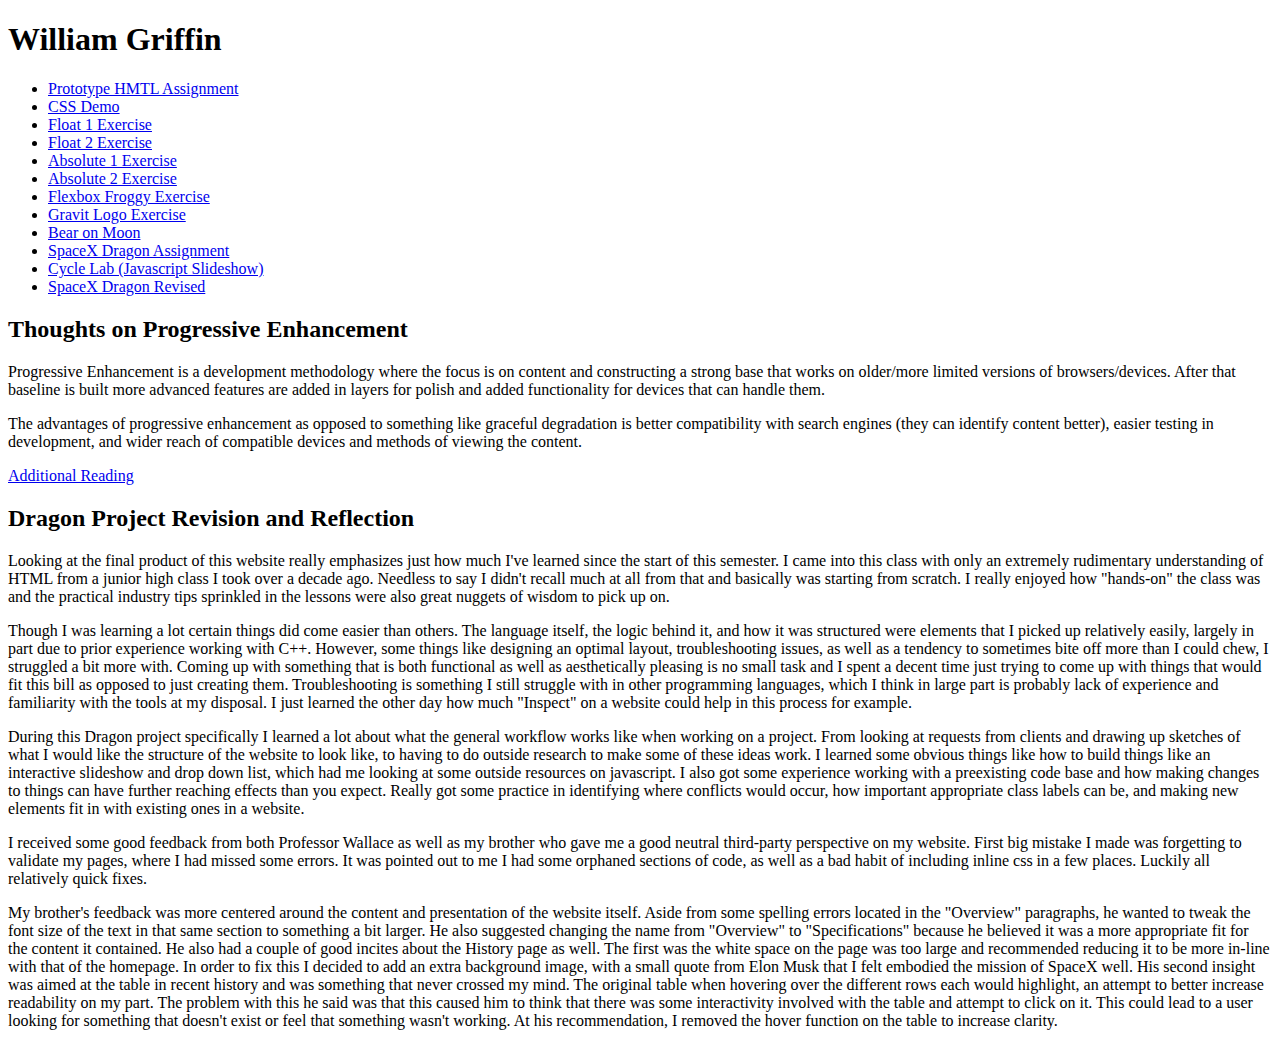
<file: index.html>
<!doctype html>

<html lang="en">
    <head>
        
    </head>
    
    <body>
        <h1>William Griffin</h1>
        <nav>
            <ul>
               <li><a href ="gordo/index.html">Prototype HMTL Assignment</a></li>
               <li><a href ="css-demo/index.html">CSS Demo</a></li>
               <li><a href = "positioning-lab/float-1.html">Float 1 Exercise</a></li>
               <li><a href = "positioning-lab/float-2.html">Float 2 Exercise</a></li>
               <li><a href = "positioning-lab/absolute-1.html">Absolute 1 Exercise</a></li>
               <li><a href = "positioning-lab/absolute-2.html">Absolute 2 Exercise</a></li>
                <li><a href ="assets/img/flexbox_froggy.png">Flexbox Froggy Exercise</a></li>
                <li><a href ="assets/img/StarCo_Logo.jpg">Gravit Logo Exercise</a></li>
                <li><a href ="assets/img/Bear_on_moon.jpg">Bear on Moon</a></li>
               <li><a href ="dragon/index.html">SpaceX Dragon Assignment</a></li>
               <li><a href ="cycle/index.html">Cycle Lab (Javascript Slideshow)</a></li>
               <li><a href ="dragon-v2/index.html">SpaceX Dragon Revised</a></li>
            </ul>
        </nav>
        <div id="Progressive Enhancement">
            <h2>Thoughts on Progressive Enhancement</h2>
            <p>
                Progressive Enhancement is a development methodology where the focus is on content and constructing a strong base that works on older/more limited versions of browsers/devices. After that baseline is built more advanced features are added in layers for polish and added functionality for devices that can handle them. 
            </p>
            <p>The advantages of progressive enhancement as opposed to something like graceful degradation is better compatibility with search engines (they can identify content better), easier testing in development, and wider reach of compatible devices and methods of viewing the content.
            </p>
            <p><a href = "https://www.mavenecommerce.com/2017/10/31/progressive-enhancement-vs-graceful-degradation/">Additional Reading</a></a></p>
        </div>
        <div id="Dragon Project Revision and Reflection">
            <h2>Dragon Project Revision and Reflection</h2>
            <p>
             Looking at the final product of this website really emphasizes just how much I&#39;ve learned since the start of this semester. I came into this class with only an extremely rudimentary understanding of HTML from a junior high class I took over a decade ago. Needless to say I didn&#39;t recall much at all from that and basically was starting from scratch. I really enjoyed how &quot;hands-on&quot; the class was and the practical industry tips sprinkled in the lessons were also great nuggets of wisdom to pick up on.   
            </p>
            <p>Though I was learning a lot certain things did come easier than others. The language itself, the logic behind it, and how it was structured were elements that I picked up relatively easily, largely in part due to prior experience working with C++. However, some things like designing an optimal layout, troubleshooting issues, as well as a tendency to sometimes bite off more than I could chew, I struggled a bit more with. Coming up with something that is both functional as well as aesthetically pleasing is no small task and I spent a decent time just trying to come up with things that would fit this bill as opposed to just creating them. Troubleshooting is something I still struggle with in other programming languages, which I think in large part is probably lack of experience and familiarity with the tools at my disposal. I just learned the other day how much &quotInspect&quot on a website could help in this process for example.</p>
            <p>
             During this Dragon project specifically I learned a lot about what the general workflow works like when working on a project. From looking at requests from clients and drawing up sketches of what I would like the structure of the website to look like, to having to do outside research to make some of these ideas work. I learned some obvious things like how to build things like an interactive slideshow and drop down list, which had me looking at some outside resources on javascript. I also got some experience working with a preexisting code base and how making changes to things can have further reaching effects than you expect. Really got some practice in identifying where conflicts would occur, how important appropriate class labels can be, and making new elements fit in with existing ones in a website. 
            </p>
            <p>
             I received some good feedback from both Professor Wallace as well as my brother who gave me a good neutral third-party perspective on my website. First big mistake I made was forgetting to validate my pages, where I had missed some errors. It was pointed out to me I had some orphaned sections of code, as well as a bad habit of including inline css in a few places. Luckily all relatively quick fixes.    
            </p>
            <p>
             My brother&#39;s feedback was more centered around the content and presentation of the website itself. Aside from some spelling errors located in the &quot;Overview&quot; paragraphs, he wanted to tweak the font size of the text in that same section to something a bit larger. He also suggested changing the name from &quot;Overview&quot; to &quot;Specifications&quot; because he believed it was a more appropriate fit for the content it contained. He also had a couple of good incites about the History page as well. The first was the white space on the page was too large and recommended reducing it to be more in-line with that of the homepage. In order to fix this I decided to add an extra background image, with a small quote from Elon Musk that I felt embodied the mission of SpaceX well. His second insight was aimed at the table in recent history and was something that never crossed my mind. The original table when hovering over the different rows each would highlight, an attempt to better increase readability on my part. The problem with this he said was that this caused him to think that there was some interactivity involved with the table and attempt to click on it. This could lead to a user looking for something that doesn&#39;t exist or feel that something wasn&#39;t working. At his recommendation, I removed the hover function on the table to increase clarity.    
            </p>
        </div>
    </body>
</html>
</file>
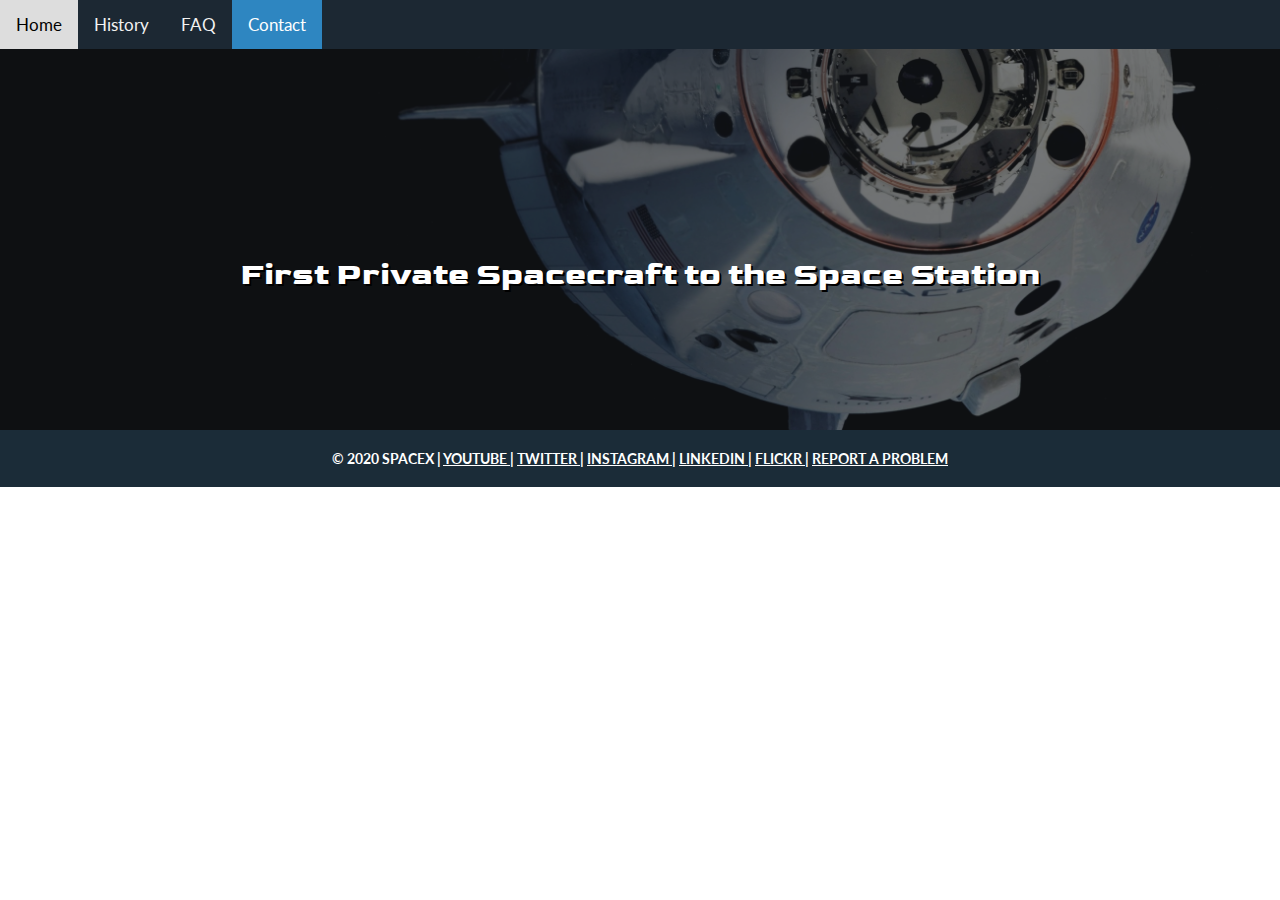
<file: dragon-v2/contact.html>
<!DOCTYPE html>
<html lang="en">

<head>
  <title>SpaceX Dragon</title>
  <meta charset="UTF-8" />
  <meta name="robots" content="noindex">
  <meta name="description" content="Space X Dragon" />
  <meta name="author" content="William Griffin" />
  <link rel="preconnect" href="https://fonts.gstatic.com">  <!-- CHANGE THIS -->
  <link href="https://fonts.googleapis.com/css2?family=Goldman:wght@700&display=swap" rel="stylesheet"> <!-- CHANGE THIS -->
  <link href="https://fonts.googleapis.com/css2?family=Lato&display=swap" rel="stylesheet"> <!-- CHANGE THIS -->
  <link rel="stylesheet" href="assets/css/style.css" />
</head>
<body>
    <div class="topnav">
      <a href="index.html">Home</a>
      <a href="history.html">History</a>
      <a href="faq.html">FAQ</a>
      <a class="active" href="contact.html">Contact</a>
    </div>
  <header role="banner" class="primary">
    <h1><a href="index.html">SpaceX Dragon</a></h1>
    <h2>First Private Spacecraft to the Space Station</h2>
  </header>
   <footer id="colophon" role="contentinfo">
    <h6>&copy; 2020 SpaceX | 
<a href="https://www.youtube.com/spacex"> YouTube |</a>
<a href="https://twitter.com/spacex"> Twitter |</a>
<a href="https://www.instagram.com/spacex/"> Instagram |</a>   <a href="https://www.linkedin.com/company/spacex"> LinkedIn |</a>
<a href="https://www.flickr.com/photos/spacex"> Flickr |</a>
<a href="mailto:whgriffin1@ualr.edu"> Report a Problem</a>
</h6>
  </footer>
</body>

</html>
</file>
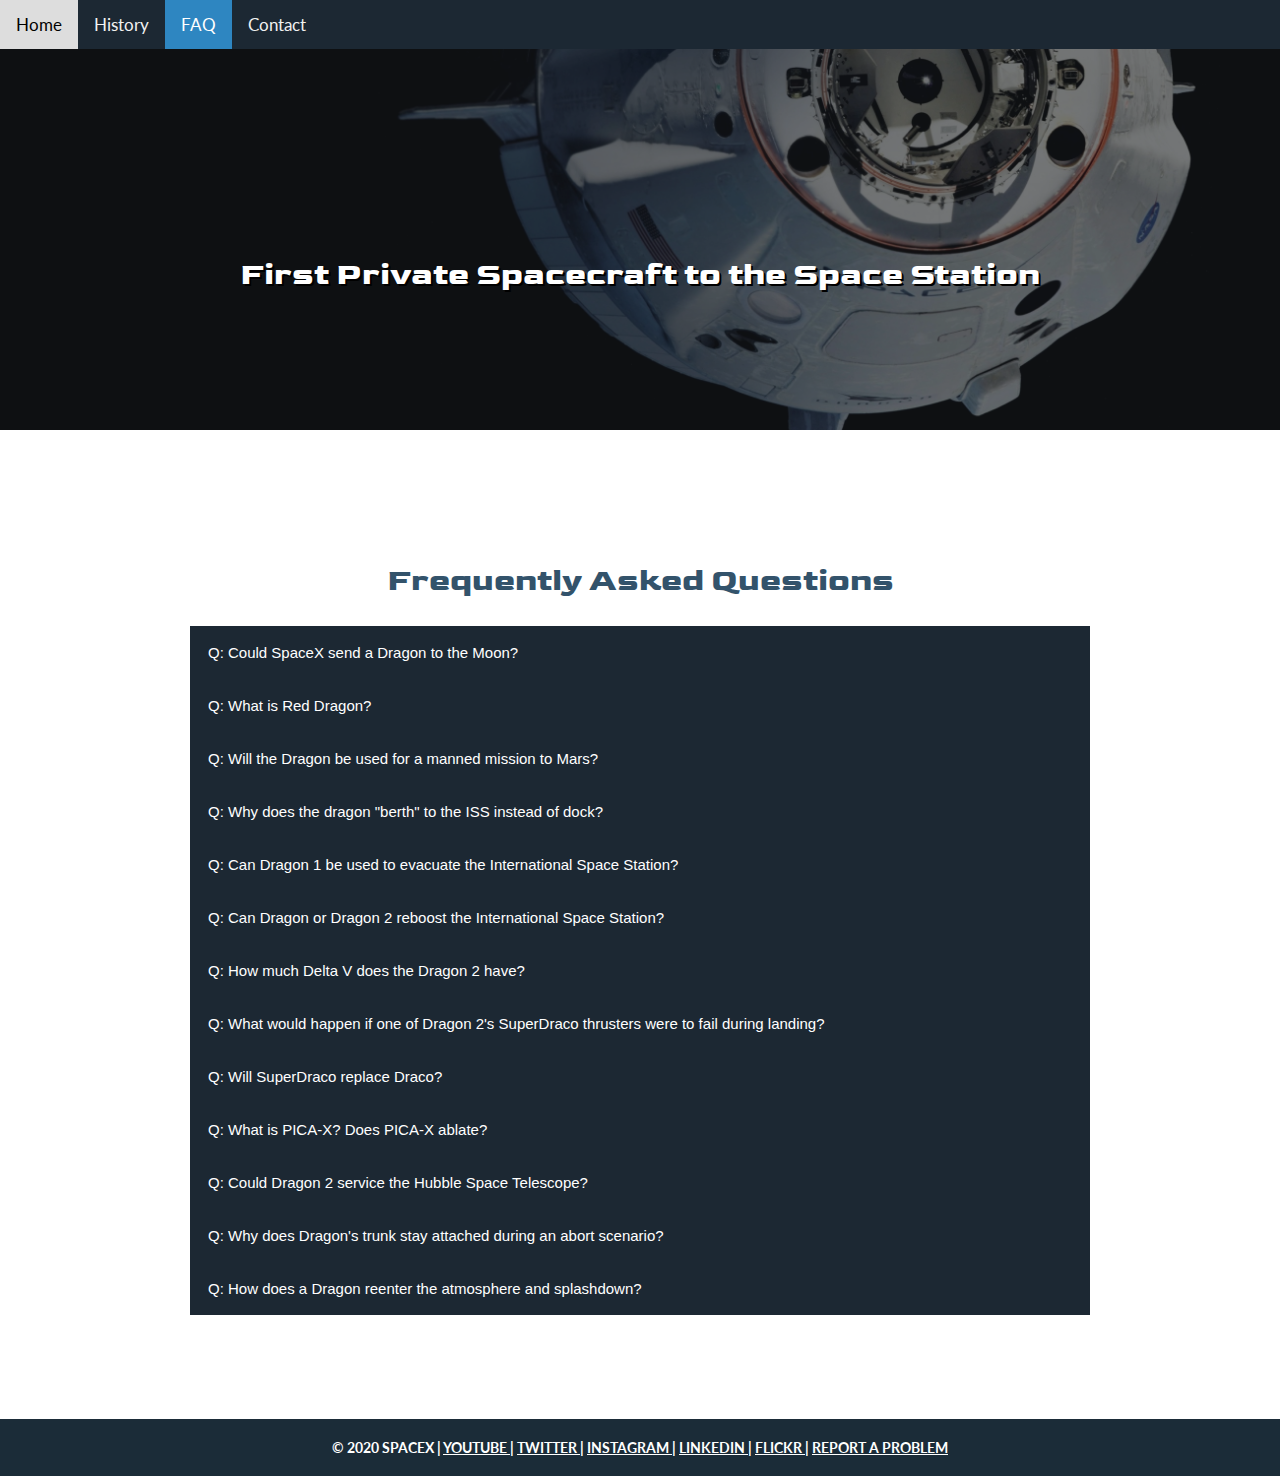
<file: dragon-v2/faq.html>
<!DOCTYPE html>
<html lang="en">

<head>
  <title>SpaceX Dragon</title>
  <meta charset="UTF-8" />
  <meta name="robots" content="noindex">
  <meta name="description" content="Space X Dragon" />
  <meta name="author" content="William Griffin" />
  <link rel="preconnect" href="https://fonts.gstatic.com">  <!-- CHANGE THIS -->
  <link href="https://fonts.googleapis.com/css2?family=Goldman:wght@700&display=swap" rel="stylesheet"> <!-- CHANGE THIS -->
  <link href="https://fonts.googleapis.com/css2?family=Lato&display=swap" rel="stylesheet"> <!-- CHANGE THIS -->
  <link rel="stylesheet" href="assets/css/style.css" />
</head>
<body>
    <div class="topnav">
      <a href="index.html">Home</a>
      <a href="history.html">History</a>
      <a class="active" href="faq.html">FAQ</a>
      <a href="contact.html">Contact</a>
    </div>
  <header role="banner" class="primary">
    <h1><a href="index.html">SpaceX Dragon</a></h1>
    <h2>First Private Spacecraft to the Space Station</h2>
  </header>
  <section id="content" class="container">
    <h2>Frequently Asked Questions</h2>
      <button type="button" class="collapsible">Q: Could SpaceX send a Dragon to the Moon? </button>
      <div class="faqAnswers">
        <p>The Dragon could easily be sent to lunar orbit, but would not be able to land. The Falcon Heavy can throw about 16,000 kilograms (when configured to be expendable) on a trans-lunar injection orbit, so it can send a Dragon 2 capsule to the moon with quite a lot of margin. However, in order to land on a surface you need to slow down from orbital velocity, which requires you to change your velocity by a certain amount (which is called your ∆V, literally "change in velocity"). Dragon 2 carries only a small amount of propellant and can only deliver a small amount of ∆V because of that. The exact amount is less than 500m/s, which doesn't come close to the ~1870 m/s needed to land on the moon. It may be possible to do it with two FH launches but that would require additional technology development.</p>
      </div>
      <button type="button" class="collapsible">Q: What is Red Dragon? </button>
      <div class="faqAnswers">
        <p>Red Dragon is a proposed NASA/SETI Institute mission to send a modified Dragon capsule atop a Falcon Heavy to the Martian surface. The mission would be an unmanned scientific lander, and the heaviest object ever to be placed on Mars - it alone could carry an additional 2 metric tons of cargo and equipment down to the surface. There have been no official announcements about the mission from SpaceX as the mission design architecture is not managed by them, and there is currently no indication that the project will be funded.</p>
     </div>
      <button type="button" class="collapsible">Q: Will the Dragon be used for a manned mission to Mars?</button>
      <div class="faqAnswers">
        <p>No. Dragon is too cramped, and would need significant improvements in the life support system to last throughout the long journey. Elon Musk himself has stated that Dragon 2 can support seven astronauts for "several days".</p>
      </div>
      <button type="button" class="collapsible">Q: Why does the dragon "berth" to the ISS instead of dock?</button>
      <div class="faqAnswers">
        <p>The current version of Dragon physically cannot dock, and can only berth. This is because it has a Common Berthing Mechanism (CBM) port, and not a NASA Docking System (NDS) port. The advantage of the CBM is that it's 50 inch (1270 mm) in diameter, whereas the NDS is only a 800 mm (31.5 inches) wide. The disadvatage of berthing is that it's a tedious process whereby astronauts carefully maneuver the capsule into place using Canadarm, and then physically bolt the CBM ports together. To unberth, the reverse must occur. Docking by contrast is autonomous, and much faster in both directions.</p>
      </div>
      <button type="button" class="collapsible">Q: Can Dragon 1 be used to evacuate the International Space Station?</button>
      <div class="faqAnswers">
        <p>The Dragon 1 would make a very poor lifeboat for the ISS. The CRS Dragon does not dock, instead it "berths" to the ISS - this is not automated/machine controlled. Berthing is a tedious process whereby astronauts carefully maneuver the capsule into place using Canadarm, and then physically bolt the CBM ports together. To unberth, the reverse must occur. It is a very slow process; far too slow for a quick escape. There are two Soyuzes attached to Station that are always there and ready to at a moments notice, so it is difficult to imagine a scenario where you'd have to use Dragon as a escape pod... In addition, on top of providing a slow evacuation, the Dragon is only there a month at a time, once every ~6 months or so, has no seats, and is likely to be (at least partially) filled with cargo.</p>
     </div>
      <button type="button" class="collapsible">Q: Can Dragon or Dragon 2 reboost the International Space Station?</button>
      <div class="faqAnswers">
        <p>In all likelihood, no. There are lots of reasons why this would not work: Dragon does not carry enough fuel to reboost the station, the SuperDraco engines are far too powerful, the docking ports Dragon use are incapable of handling the force, the Dragon would not be firing through the station's center of mass, and the Dragon does not have the necessary connections to provide station Guidance, Navigation, & Control. Current solutions to reboosting work perfectly fine. Using Dragon would be too complicated and requires too much effort, whereas current solutions of reboosting the ISS are perfectly capable of doing so without modification.</p>
      </div>
      <button type="button" class="collapsible">Q: How much Delta V does the Dragon 2 have?</button>
      <div class="faqAnswers">
        <p>According to Hans Koenigsmann at the Dragon Pad Abort press conference, the Dragon 2 weighs 21000 lbs (9525 kg), 3500 lbs (1588 kg) of which is propellant. Assuming the SuperDracos have an specific impulse of 235 s, that means the total delta-v of the Dragon 2 is 420 m/s.</p>
      </div>
      <button type="button" class="collapsible">Q: What would happen if one of Dragon 2's SuperDraco thrusters were to fail during landing?</button>
      <div class="faqAnswers">
        <p>Dragon 2 can lose up to two of its eight SuperDraco thrusters without any problems. The engines will be test-fired at a certain height to check everything as it descends towards landing, should there be a problem parachutes will be deployed, and the craft will splash down in the Atlantic Ocean. There is no chance of a parachute landing on land in this case because the thrusters are required to actively control the vehicle to make sure it descends over land.</p>
     </div>
      <button type="button" class="collapsible">Q: Will SuperDraco replace Draco?</button>
      <div class="faqAnswers">
        <p>No they won't, as they are designed for entirely different applications. Draco engines have a thrust of 400 N and are used for in-orbit manouvering, orbit adjustments, fine guidance, orientation, and deorbiting. SuperDraco engines put out 73,000 N of thrust, that makes them 182.5 times more powerful. In fact, a single SuperDraco engine is more powerful than the Kestrel upper stage engine of Falcon 1. Firing these in proximity to the ISS would likely obliterate the station.
Even though they can throttle down to 20% (making them merely 36.5 times as powerful as a Draco), to maintain a steady attitude, you'd likely have to fire at least another engine on the opposite side simultaneously.</p>
      </div>
      <button type="button" class="collapsible">Q: What is PICA-X? Does PICA-X ablate?</button>
      <div class="faqAnswers">
        <p>PICA stands for 'Phenolic Impregnated Carbon Ablator', and yes it does. It was the material used to coat the Stardust capsule that returned to Earth from interplanetary velocities in 2006, and was patented by NASA in the 1990's for use on the mission as no other heatshield material would be able to withstand the extreme heat and speeds that the mission heatshield would be required to handle (70% faster than the Space Shuttle, faster than Apollo). Ablative heatshields work by allowing small amounts of the heatshield material to evaporate in the extreme heat of reentry, which counter-intuitively protects the heatshield structure and capsule by directing the heat into the evaporated material, rather than the heatshield proper.
SpaceX improved on this heatshield design by producing PICA-X, which is both easier and cheaper to manufacture, and also ablates less significantly, allowing for more reuse. PICA-X versions 1 & 2 have been used on Dragon CRS missions to the ISS. Dragon 2 employs PICA-X version 3, which ablates even less. Because of the PICA heritage, SpaceX claim a capsule equipped with PICA-X can be reused from Lunar or Martian velocities "dozens of times" before requiring replacement.</p>
      </div>
      <button type="button" class="collapsible">Q: Could Dragon 2 service the Hubble Space Telescope?</button>
      <div class="faqAnswers">
        <p>Technically, yes. But economically, it isn't feasible. The problem of the absence of an airlock can be solved by simply venting the entire cabin. That's how it was done in Gemini and Apollo. But in reality, it's not practical. It would be cheaper to build and launch a new Hubble than to design and build the needed extra hardware to now service it. As a bonus, you'd get a lot better telescope as Hubble hardware is fairly ancient by modern standards. </p>
    </div>
      <button type="button" class="collapsible">Q: Why does Dragon's trunk stay attached during an abort scenario?</button>
      <div class="faqAnswers">
        <p>Because the Dragon capsule (and all other capsule-shaped spacecraft) naturally want to fly heatshield-first. This is a good property during reentry, but not so good when you're travelling at Mach 1.5 on top of a rocket and need to abort. The trunk, with its fins and its large aerodynamic surface area behind the center of mass of the vehicle, prevents the Dragon capsule from flipping around immediately after an abort. In the pad abort video, the Dragon capsule flips around immediately after the trunk is separated from the capsule.</p>
      </div>
      <button type="button" class="collapsible">Q: How does a Dragon reenter the atmosphere and splashdown?</button>
      <div class="faqAnswers">
        <p>First: the deorbit phase starts. The Dragon coasts away from the station to prevent damage to the station from its thrusters. Once it has reached a safe distance, it fires its Draco thrusters, each capable of 400 newtons of thrust, in a sequence to ensure the Dragon enters the atmosphere at the correct angle to reenter safely with the least stress on the PICA heat shield. This deorbit burn takes seven minutes to execute.</p>
        <p>Second: the reentry phase begins. The Dragon's trunk is jettisoned; it's not designed to withstand the heat and forces of reentry and so burns up and is destroyed in the upper atmosphere. The Dragon then orients itself to point its heatshield forwards, but at a slight angle; since the Dragon is loaded asymmetrically prior to its release from the ISS, the capsule can be rotated along its axis, acting like a weak wing, to adjust its trajectory and fine-tune its landing position.</p>
        <p>Third: the landing phase begins. When the Dragon reaches an altitude of 13.7 km, two small parachutes called "drogue chutes" are deployed. These slow down the Dragon capsule and ensure full deployment of the three main parachutes. After the three main parachutes deployed, they slow the Dragon to about 5 m/s at sea level for splashdown. Much like the Apollo capsule, the Dragon is able to land with two parachutes in the event of an anomaly with a third parachute.</p>
      </div>
  </section>
<script>
var coll = document.getElementsByClassName("collapsible");
var i;

for (i = 0; i < coll.length; i++) {
  coll[i].addEventListener("click", function() {
    this.classList.toggle("active");
    var faqAnswers = this.nextElementSibling;
    if (faqAnswers.style.display === "block") {
      faqAnswers.style.display = "none";
    } else {
      faqAnswers.style.display = "block";
    }
  });
}
</script>


  <footer id="colophon" role="contentinfo">
    <h6>&copy; 2020 SpaceX | 
<a href="https://www.youtube.com/spacex"> YouTube |</a>
<a href="https://twitter.com/spacex"> Twitter |</a>
<a href="https://www.instagram.com/spacex/"> Instagram |</a>   <a href="https://www.linkedin.com/company/spacex"> LinkedIn |</a>
<a href="https://www.flickr.com/photos/spacex"> Flickr |</a>
<a href="mailto:whgriffin1@ualr.edu"> Report a Problem</a>
</h6>
  </footer>
</body>

</html>
</file>
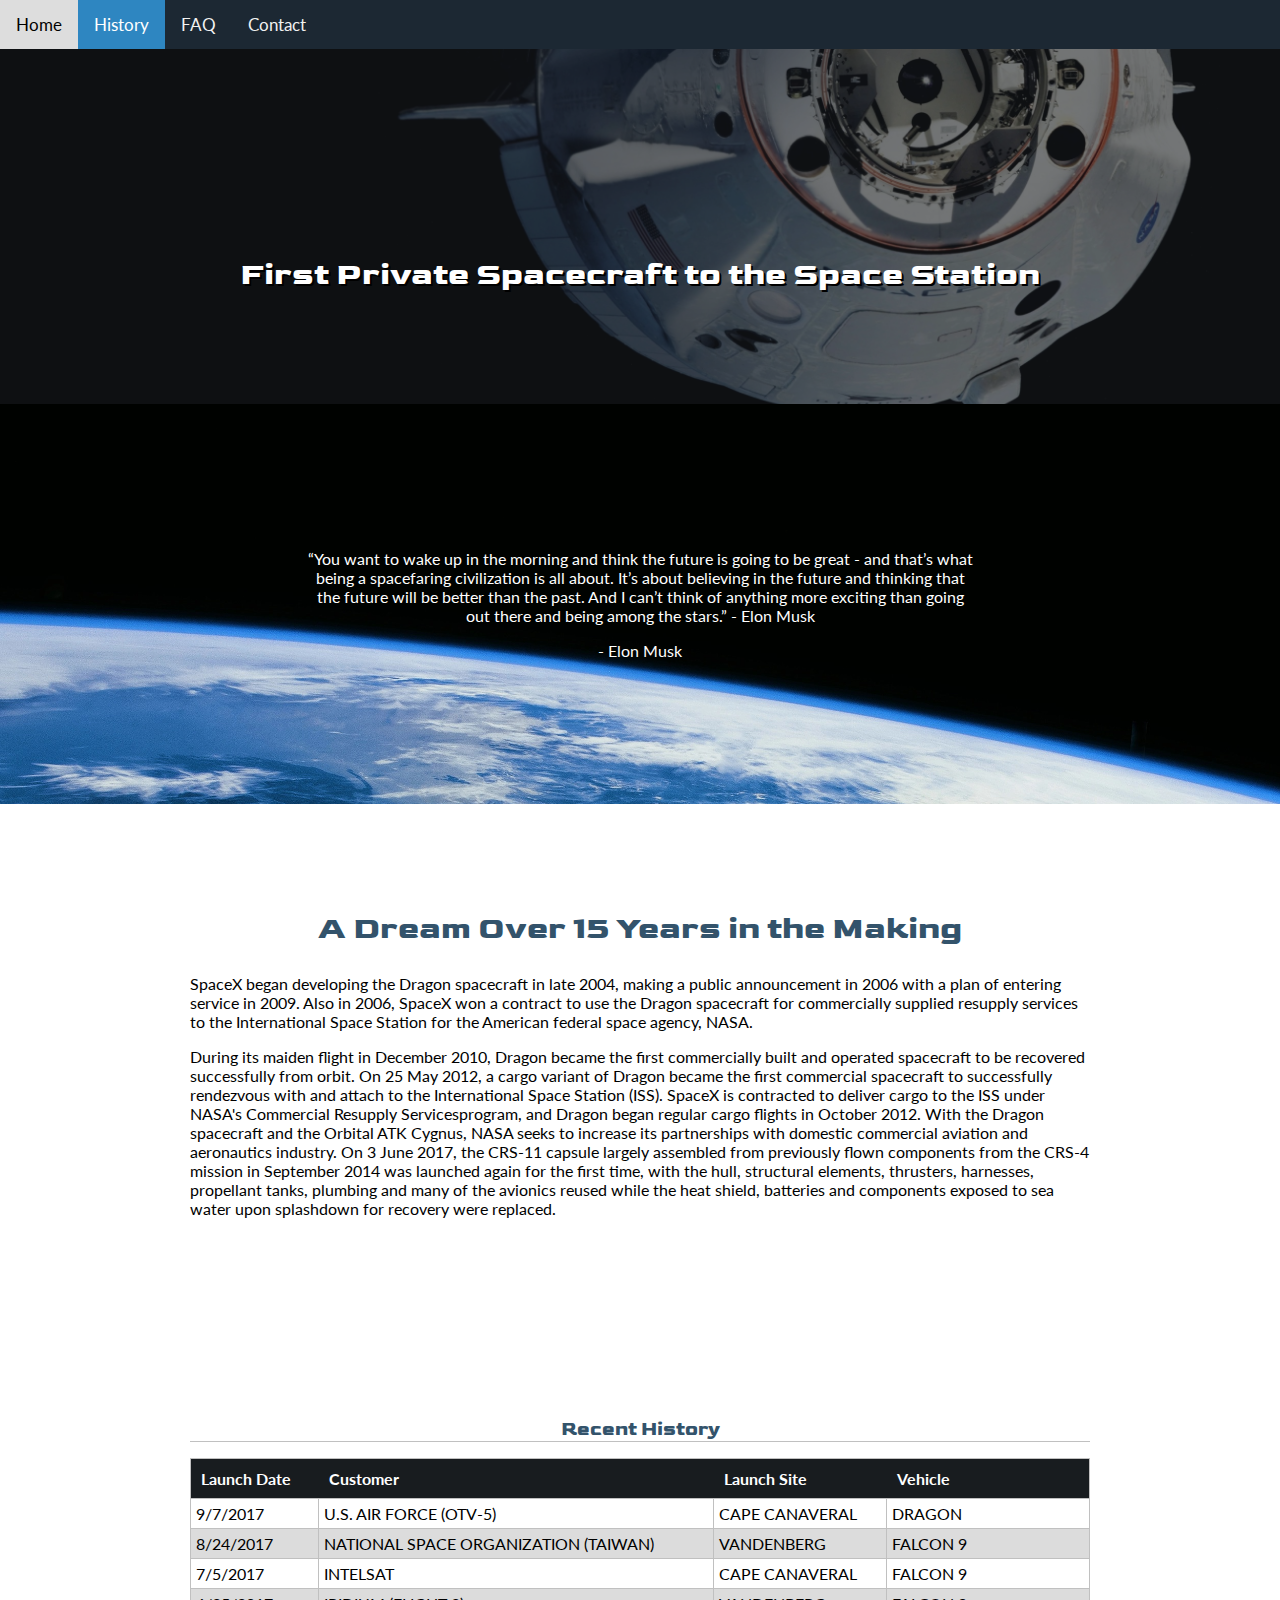
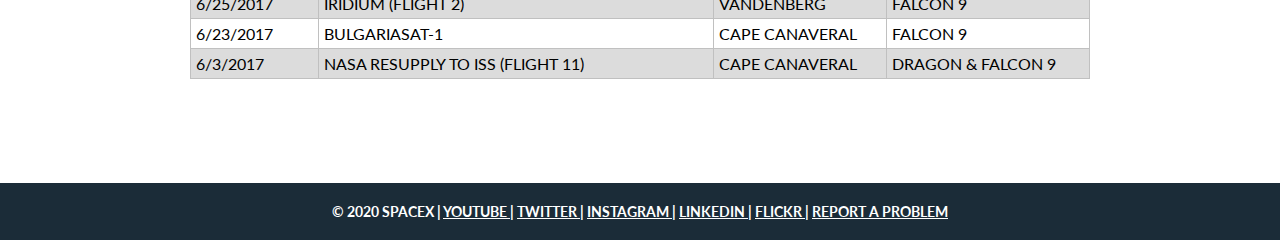
<file: dragon-v2/history.html>
<!DOCTYPE html>
<html lang="en">

<head>
  <title>SpaceX Dragon</title>
  <meta charset="UTF-8" />
  <meta name="robots" content="noindex">
  <meta name="description" content="Space X Dragon" />
  <meta name="author" content="William Griffin" />
  <link rel="preconnect" href="https://fonts.gstatic.com">  <!-- CHANGE THIS -->
  <link href="https://fonts.googleapis.com/css2?family=Goldman:wght@700&display=swap" rel="stylesheet"> <!-- CHANGE THIS -->
  <link href="https://fonts.googleapis.com/css2?family=Lato&display=swap" rel="stylesheet"> <!-- CHANGE THIS -->
  <link rel="stylesheet" href="assets/css/style.css" />
</head>
<body>
    <div class="topnav">
      <a href="index.html">Home</a>
      <a class="active"  href="history.html">History</a>
      <a href="faq.html">FAQ</a>
      <a href="contact.html">Contact</a>
    </div>
  <header role="banner" class="primary">
    <h1><a href="index.html">SpaceX Dragon</a></h1>
    <h2>First Private Spacecraft to the Space Station</h2>
  </header>
   <section id="hero">
    <div class="hero-image">
      <div class="hero-text">
            <p>“You want to wake up in the morning and think the future is going to be great - and that’s what being a spacefaring civilization is all about. It’s about believing in the future and thinking that the future will be better than the past. And I can’t think of anything more exciting than going out there and being among the stars.” - Elon Musk</p>
        <p>- Elon Musk</p>
      </div>
    </div>
  </section>
  <section id="content" class="container">
    <h2>A Dream Over 15 Years in the Making</h2>
    <p>SpaceX began developing the Dragon spacecraft in late 2004, making a public announcement in 2006 with a plan of entering service in 2009. Also in 2006, SpaceX won a contract to use the Dragon spacecraft for commercially supplied resupply services to the International Space Station for the American federal space agency, NASA.</p>
    <p>During its maiden flight in December 2010, Dragon became the first commercially built and operated spacecraft to be recovered successfully from orbit. On 25 May 2012, a cargo variant of Dragon became the first commercial spacecraft to successfully rendezvous with and attach to the International Space Station (ISS). SpaceX is contracted to deliver cargo to the ISS under NASA's Commercial Resupply Servicesprogram, and Dragon began regular cargo flights in October 2012.  With the Dragon spacecraft and the Orbital ATK Cygnus, NASA seeks to increase its partnerships with domestic commercial aviation and aeronautics industry. 
On 3 June 2017, the CRS-11 capsule largely assembled from previously flown components from the CRS-4 mission in September 2014 was launched again for the first time, with the hull, structural elements, thrusters, harnesses, propellant tanks, plumbing and many of the avionics reused while the heat shield, batteries and components exposed to sea water upon splashdown for recovery were replaced.</p>
  </section>
  <!-- Insert a Table Here -->
  <section id="recentHistory" class="container">
    <h2>Recent History</h2>
    <table>
      <tr>
        <th>Launch Date</th>
        <th>Customer</th>
        <th>Launch Site</th>
        <th>Vehicle</th>
      </tr>
      <tr>
        <td>9/7/2017</td>
        <td>U.S. AIR FORCE (OTV-5)</td>
        <td>CAPE CANAVERAL</td>
        <td>DRAGON</td>
      </tr>
      <tr>
        <td>8/24/2017</td>
        <td>NATIONAL SPACE ORGANIZATION (TAIWAN)</td>
        <td>VANDENBERG</td>
        <td>FALCON 9</td>
      </tr>
      <tr>
        <td>7/5/2017</td>
        <td>INTELSAT</td>
        <td>CAPE CANAVERAL</td>
        <td>FALCON 9</td>
      </tr>
      <tr>
        <td>6/25/2017</td>
        <td>IRIDIUM (FLIGHT 2)</td>
        <td>VANDENBERG</td>
        <td>FALCON 9</td>
      </tr>
      <tr>
        <td>6/23/2017</td>
        <td>BULGARIASAT-1</td>
        <td>CAPE CANAVERAL</td>
        <td>FALCON 9</td>
      </tr>
      <tr>
        <td>6/3/2017</td>
        <td>NASA RESUPPLY TO ISS (FLIGHT 11)</td>
        <td>CAPE CANAVERAL</td>
        <td>DRAGON  & FALCON 9</td>
      </tr>
    </table>
  </section>
  <footer id="colophon" role="contentinfo">
    <h6>&copy; 2020 SpaceX | 
<a href="https://www.youtube.com/spacex"> YouTube |</a>
<a href="https://twitter.com/spacex"> Twitter |</a>
<a href="https://www.instagram.com/spacex/"> Instagram |</a>   <a href="https://www.linkedin.com/company/spacex"> LinkedIn |</a>
<a href="https://www.flickr.com/photos/spacex"> Flickr |</a>
<a href="mailto:whgriffin1@ualr.edu"> Report a Problem</a>
</h6>
  </footer>
</body>

</html>
</file>
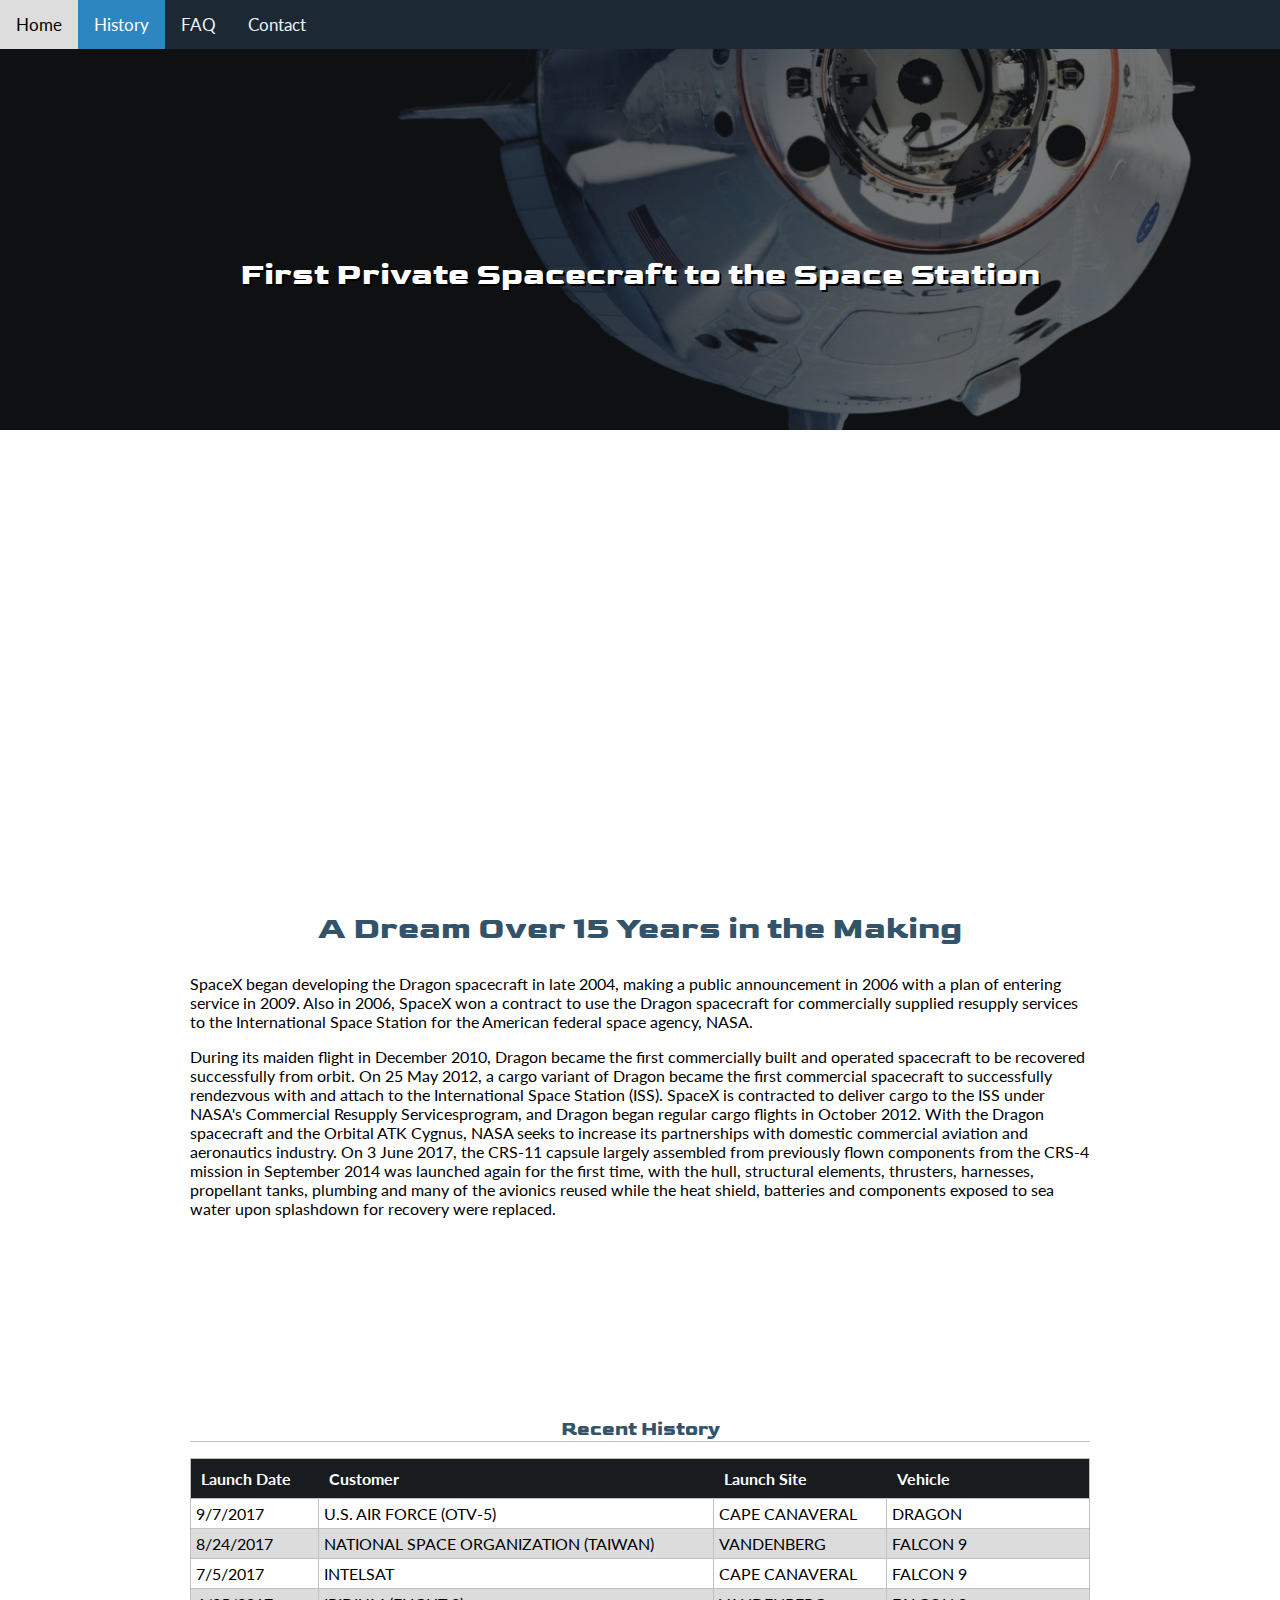
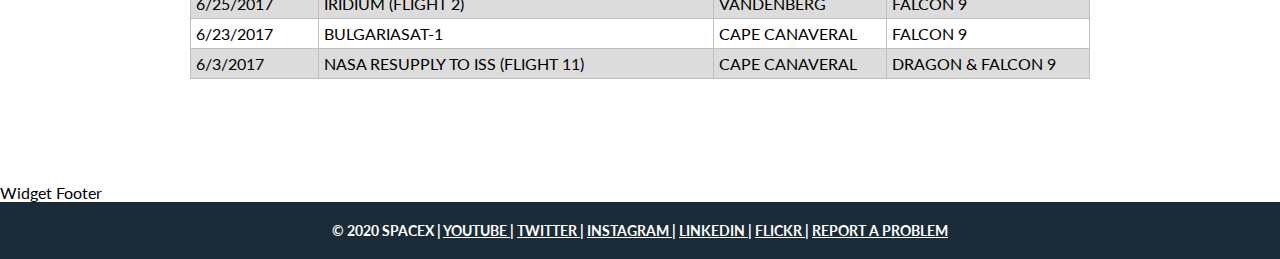
<file: dragon/history.html>
<!DOCTYPE html>
<html lang="en">

<head>
  <title>SpaceX Dragon</title>
  <meta charset="UTF-8" />
  <meta name="robots" content="noindex">
  <meta name="description" content="Space X Dragon" />
  <meta name="author" content="William Griffin" />
  <link rel="preconnect" href="https://fonts.gstatic.com">  <!-- CHANGE THIS -->
  <link href="https://fonts.googleapis.com/css2?family=Goldman:wght@700&display=swap" rel="stylesheet"> <!-- CHANGE THIS -->
  <link href="https://fonts.googleapis.com/css2?family=Lato&display=swap" rel="stylesheet"> <!-- CHANGE THIS -->
  <link rel="stylesheet" href="assets/css/style.css" />
</head>
<body>
    <div class="topnav">
      <a href="index.html">Home</a>
      <a class="active"  href="history.html">History</a>
      <a href="faq.html">FAQ</a>
      <a href="contact.html">Contact</a>
    </div>
  <header role="banner" class="primary">
    <h1><a href="index.html">SpaceX Dragon</a></h1>
    <h2>First Private Spacecraft to the Space Station</h2>
  </header>
   <section id="hero">
    <div class="hero-image">
      <div class="hero-text">
            <p>“You want to wake up in the morning and think the future is going to be great - and that’s what being a spacefaring civilization is all about. It’s about believing in the future and thinking that the future will be better than the past. And I can’t think of anything more exciting than going out there and being among the stars.” - Elon Musk</p>
        <p>- Elon Musk</p>
      </div>
    </div>
  </section>
  <section id="content" class="container">
    <h2>A Dream Over 15 Years in the Making</h2>
    <p>SpaceX began developing the Dragon spacecraft in late 2004, making a public announcement in 2006 with a plan of entering service in 2009. Also in 2006, SpaceX won a contract to use the Dragon spacecraft for commercially supplied resupply services to the International Space Station for the American federal space agency, NASA.</p>
    <p>During its maiden flight in December 2010, Dragon became the first commercially built and operated spacecraft to be recovered successfully from orbit. On 25 May 2012, a cargo variant of Dragon became the first commercial spacecraft to successfully rendezvous with and attach to the International Space Station (ISS). SpaceX is contracted to deliver cargo to the ISS under NASA's Commercial Resupply Servicesprogram, and Dragon began regular cargo flights in October 2012.  With the Dragon spacecraft and the Orbital ATK Cygnus, NASA seeks to increase its partnerships with domestic commercial aviation and aeronautics industry. 
On 3 June 2017, the CRS-11 capsule largely assembled from previously flown components from the CRS-4 mission in September 2014 was launched again for the first time, with the hull, structural elements, thrusters, harnesses, propellant tanks, plumbing and many of the avionics reused while the heat shield, batteries and components exposed to sea water upon splashdown for recovery were replaced.</p>
  </section>
  <!-- Insert a Table Here -->
  <section id="recentHistory" class="container">
    <h2>Recent History</h2>
    <table>
      <tr>
        <th>Launch Date</th>
        <th>Customer</th>
        <th>Launch Site</th>
        <th>Vehicle</th>
      </tr>
      <tr>
        <td>9/7/2017</td>
        <td>U.S. AIR FORCE (OTV-5)</td>
        <td>CAPE CANAVERAL</td>
        <td>DRAGON</td>
      </tr>
      <tr>
        <td>8/24/2017</td>
        <td>NATIONAL SPACE ORGANIZATION (TAIWAN)</td>
        <td>VANDENBERG</td>
        <td>FALCON 9</td>
      </tr>
      <tr>
        <td>7/5/2017</td>
        <td>INTELSAT</td>
        <td>CAPE CANAVERAL</td>
        <td>FALCON 9</td>
      </tr>
      <tr>
        <td>6/25/2017</td>
        <td>IRIDIUM (FLIGHT 2)</td>
        <td>VANDENBERG</td>
        <td>FALCON 9</td>
      </tr>
      <tr>
        <td>6/23/2017</td>
        <td>BULGARIASAT-1</td>
        <td>CAPE CANAVERAL</td>
        <td>FALCON 9</td>
      </tr>
      <tr>
        <td>6/3/2017</td>
        <td>NASA RESUPPLY TO ISS (FLIGHT 11)</td>
        <td>CAPE CANAVERAL</td>
        <td>DRAGON  & FALCON 9</td>
      </tr>
    </table>
  </section>

        <footer>Widget Footer</footer>
      </article>
    </div>
  </aside>
  <footer id="colophon" role="contentinfo">
    <h6>&copy; 2020 SpaceX | 
<a href="https://www.youtube.com/spacex"> YouTube |</a>
<a href="https://twitter.com/spacex"> Twitter |</a>
<a href="https://www.instagram.com/spacex/"> Instagram |</a>   <a href="https://www.linkedin.com/company/spacex"> LinkedIn |</a>
<a href="https://www.flickr.com/photos/spacex"> Flickr |</a>
<a href="mailto:whgriffin1@ualr.edu"> Report a Problem</a>
</h6>
  </footer>
</body>

</html>
</file>
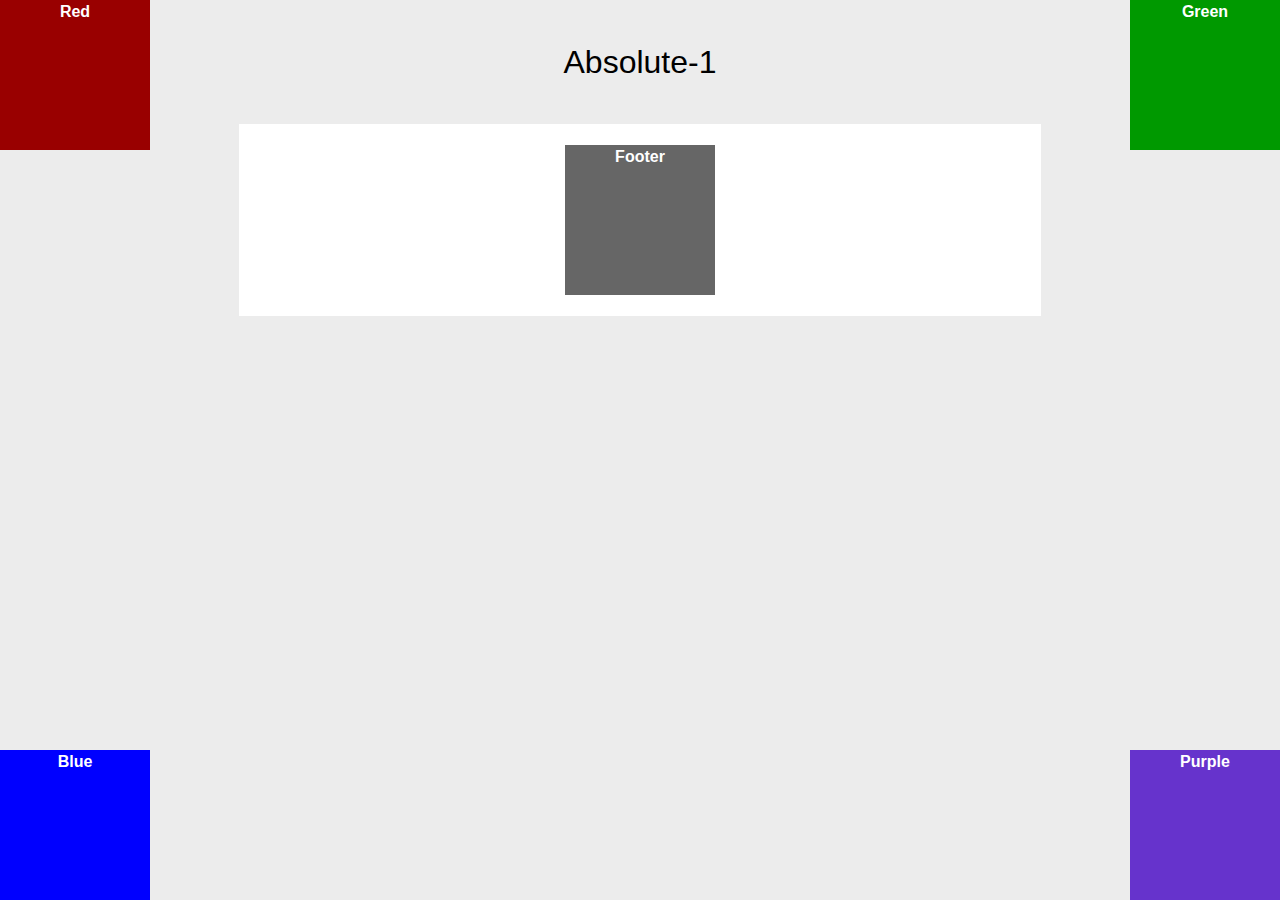
<file: positioning-lab/absolute-1.html>
<!DOCTYPE html>
<html lang="en">
<head>
<meta charset="UTF-8" />
<title>Positioning Lab</title>
<style type="text/css">
* {
	margin: 0px;
	padding: 0px;
}
body {
	background-color: #ECECEC;
	font-weight: bold;
	font-family: Tahoma, Geneva, sans-serif;
	color: #FFF;
	text-align: center;
	line-height: 24px;
}
#wrapper {
	background-color: #FFF;
	border-top-width: 1px;
	border-right-width: 1px;
	border-bottom-width: 1px;
	border-left-width: 1px;
	border-top-style: solid;
	border-right-style: solid;
	border-bottom-style: solid;
	border-left-style: solid;
	width: 800px;
	margin-right: auto;
	margin-left: auto;
}
#red {
	background-color: #900;
	width:150px;
	height:150px;
	position: absolute;
	top: 0;
	left: 0;
}
#green {
	background-color: #090;
	width:150px;
	height:150px;
	position: absolute;
	top: 0;
	right: 0;
}
#blue {
	background-color: #00F;
	width:150px;
	height:150px;
	position: absolute;
	bottom: 0;
	left: 0;
}
#purple {
	background-color: #63C;
	width:150px;
	height:150px;
	position: absolute;
	bottom: 0;
	right: 0;
}
#footer {
	background-color: #666;
	width:150px;
	height:150px;
	margin-top: 20px;
	margin-bottom: 20px;
	margin-left: 325px;
	margin-right: 325px;
	
}
h1 {
	color: #000;
	font-weight: normal;
	padding: 50px;
}
</style>
</head>

<body>
<h1>Absolute-1</h1>
<div id="wrapper">
  <div id="red">Red</div>
  <div id="green">Green</div>
  <div id="blue">Blue</div>
  <div id="purple">Purple</div>
  <div id="footer">Footer</div>
</div>
</body>
</html>
</file>
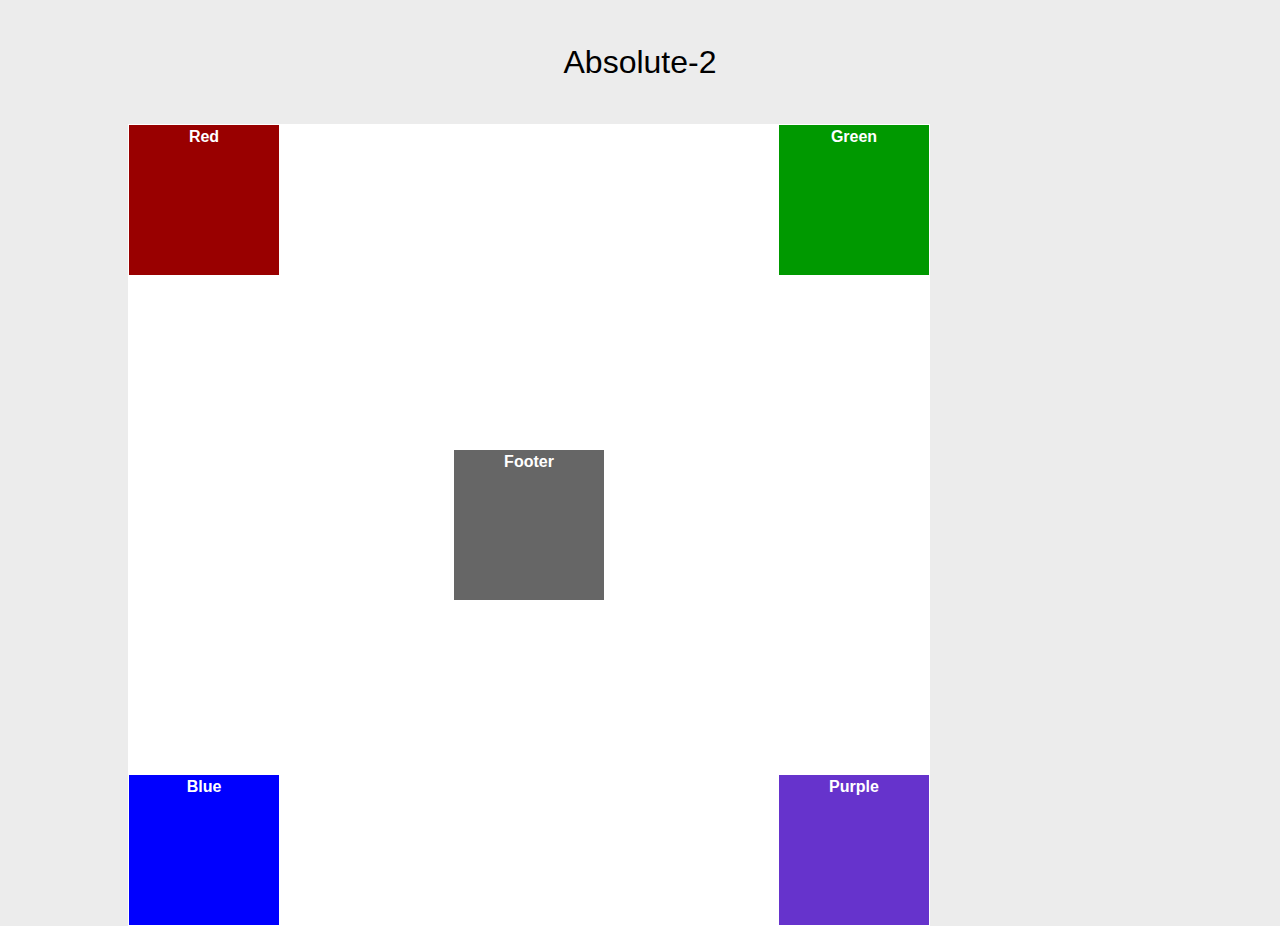
<file: positioning-lab/absolute-2.html>
<!DOCTYPE html>
<html lang="en">
<head>
<meta charset="UTF-8" />
<title>Positioning Lab</title>
<style type="text/css">
* {
	margin: 0px;
	padding: 0px;
}
body {
	background-color: #ECECEC;
	font-weight: bold;
	font-family: Tahoma, Geneva, sans-serif;
	color: #FFF;
	text-align: center;
	line-height: 24px;
}
#wrapper {
	background-color: #FFF;
	border-top-width: 1px;
	border-right-width: 1px;
	border-bottom-width: 1px;
	border-left-width: 1px;
	border-top-style: solid;
	border-right-style: solid;
	border-bottom-style: solid;
	border-left-style: solid;
	width: 800px;
	height: 800px;
	margin-right: auto;
	margin-left: auto;
	position: absolute;
	right: 350px;
}
#red {
	background-color: #900;
	width:150px;
	height:150px;
	position: absolute;
	top: 0;
	left: 0;
}
#green {
	background-color: #090;
	width:150px;
	height:150px;
	position: absolute;
	top: 0;
	right: 0;
}
#blue {
	background-color: #00F;
	width:150px;
	height:150px;
	position: absolute;
	bottom: 0;
	left: 0;
}
#purple {
	background-color: #63C;
	width:150px;
	height:150px;
	position: absolute;
	bottom: 0;
	right: 0;
}
#footer {
	background-color: #666;
	width:150px;
	height:150px;
	margin: 325px;
}
h1 {
	color: #000;
	font-weight: normal;
	padding: 50px;
}
</style>
</head>

<body>
<h1>Absolute-2</h1>
<div id="wrapper">
  <div id="red">Red</div>
  <div id="green">Green</div>
  <div id="blue">Blue</div>
  <div id="purple">Purple</div>
  <div id="footer">Footer</div>
</div>
</body>
</html>
</file>
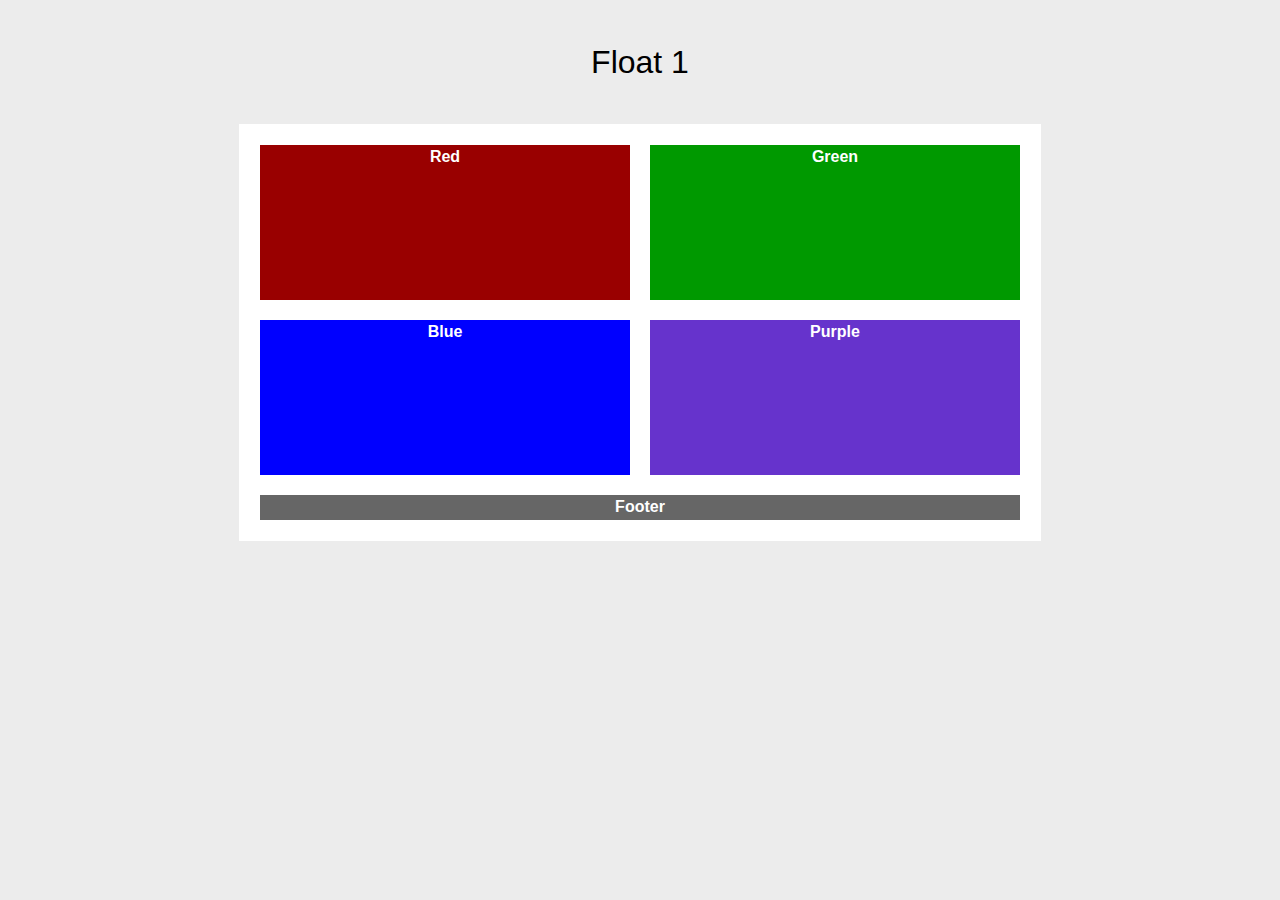
<file: positioning-lab/float-1.html>
<!DOCTYPE html>
<html lang="en">
<head>
<meta charset="UTF-8" />
<title>Positioning Lab</title>
<style type="text/css">
* {
	margin: 0px;
	padding: 0px;
}
body {
	background-color: #ECECEC;
	font-weight: bold;
	font-family: Tahoma, Geneva, sans-serif;
	color: #FFF;
	text-align: center;
	line-height: 24px;
}
#wrapper {
	background-color: #FFF;
	border-top-width: 1px;
	border-right-width: 1px;
	border-bottom-width: 1px;
	border-left-width: 1px;
	border-top-style: solid;
	border-right-style: solid;
	border-bottom-style: solid;
	border-left-style: solid;
	width: 800px;
	margin-right: auto;
	margin-left: auto;
}
#red {
	background-color: #900;
	width:370px;
	height:155px;
	float:left;
	margin-top:20px;
	margin-right:20px;
	margin-left:20px;
}
#green {
	background-color: #090;
	width:370px;
	height:155px;
	float:left;
	margin-top:20px;
	margin-right:20px;
}
#blue {
	background-color: #00F;
	width:370px;
	height:155px;
	float:left;
	margin-top:20px;
	margin-right:20px;
	margin-left:20px;
	margin-bottom:20px;
}
#purple {
	background-color: #63C;
	width:370px;
	height:155px;
	float:left;
	margin-right:20px;
	margin-top:20px;
	margin-bottom:20px;
}
#footer {
	background-color: #666;
	height:25px;
	clear:both;
	margin-bottom:20px;
	margin-left:20px;
	margin-right:20px;
}
h1 {
	color: #000;
	font-weight: normal;
	padding: 50px;
}
</style>
</head>

<body>
<h1>Float 1</h1>
<div id="wrapper">
  <div id="red">Red</div>
  <div id="green">Green</div>
  <div id="blue">Blue</div>
  <div id="purple">Purple</div>
  <div id="footer">Footer</div>
</div>
</body>
</html>
</file>
<file: dragon-v2/assets/css/style.css>
/* Color Theme  
 #53616B 
 #1B2C38 
 #181C1F - Base
 #33536B
 #8EA6B8
*/

/* ---------------Box Sizing----------------- */

html {
  box-sizing: border-box;
}
*,
*:before,
*:after {
  box-sizing: inherit;
}

/* ----- Utility Styles ---- */

.container {
  width: 80vw;
  margin: 40px auto;
  max-width: 900px;
}

.img-right {
  float: right;
  margin: 10px 0 10px 20px;
  border: 1px solid #c0c0c0;
  padding: 5px;
}

.img-left {
  float: left;
  margin: 10px 20px 10px 0;
  border: 1px solid #c0c0c0;
  padding: 5px;
}

.img-center {
  display: block;
  margin: 20px auto;
  border: 1px solid #c0c0c0;
  padding: 5px;
}

/* ---- Responsive Images ----*/
img {
  max-width: 100%;
  height: auto;
}

/* ----- Global Styles ---- */

body {
  font-family: "Lato", sans-serif;
  margin: 0;
}

/* ------ Header ------- */

/* Add a black background color to the top navigation */
.topnav {
  /* background-color: #333; */
  background-color: #1C2833;
  overflow: hidden;
}

/* Style the links inside the navigation bar */
.topnav a {
  float: left;
  color: #f2f2f2;
  text-align: center;
  padding: 14px 16px;
  text-decoration: none;
  font-size: 17px;
}

/* Change the color of links on hover */
.topnav a:hover {
  background-color: #ddd;
  color: black;
}

/* Add a color to the active/current link */
.topnav a.active {
  background-color: #2E86C1;
  color: white;
}

header.primary {
  background-color: #181c1f;
  text-align: center;
  color: #ffffff;
  text-shadow: 2px 2px #000000;
  /* Shorhand T,R,B,L*/
  padding: 6em 2em;
  position: relative;
}

header.primary::before {
  content: "";
  background-image: url("../img/dragon_feature.jpg");
  background-size: cover;
  position: absolute;
  top: 0px;
  right: 0px;
  bottom: 0px;
  left: 0px;
  opacity: 0.4;
}

header.primary h1 {
  font-size: 3.2rem;
  margin: 20px 0;
  position: relative;
}

header.primary h1 a {
  color: #ffffff;
  background-image: url("https://assets.codepen.io/7248/logo-2.png");
  display: block;
  width: 450px;
  height: 70px;
  margin: 0 auto;
  text-indent: 100%;
  white-space: nowrap;
  overflow: hidden;
}

header.primary h2 {
  font-family: "Goldman", cursive;
  font-size: 2em;
  /* Shorhand Three Value Top, Left/Right, Bottom*/
  margin: 20px auto 40px;
  position: relative;
}

header.primary nav ul {
  position: relative;
  display: flex;
  flex-direction: row;
  justify-content: space-around;
  padding: 0;
  max-width: 900px;
  margin: 20px auto;
}

header.primary nav li {
  list-style-type: none;
  padding: 0;
  width: 20%;
}

header.primary nav a:link,
header.primary nav a:visited {
  color: white;
  text-decoration: none;
  background-color: #000000;
  background-color: rgba(142, 166, 184, 0.4);
  padding: 8px 16px;
  border-radius: 10px;
  transition: 0.6s;
  display: block;
}

header.primary nav a:hover,
header.primary nav a:active {
  background-color: rgba(51, 83, 107, 0.8);
}

/* ------------- Content --------------- */

section#content {
  padding: 4em 0;
}

section#content h3{
  font-family: "Goldman", cursive;
  font-size: 1.2em;
  color: #33536b;
  border-bottom: 1px solid #c0c0c0;
}

section#content table{
  width:100%;
  border: 1px solid #c0c0c0;
  border-collapse:collapse;
}

section#content caption{
  font-weight:bold;
  font-size:1.5rem;
  margin:10px;
  font-family: "Goldman", cursive;
  font-size: 2em;
  color: #33536b;
}

section#content th {
  background:#181C1F;
  color:#ffffff;
  text-align:left;
  padding:10px;
}

section#content td{
  border:1px solid #c0c0c0;
  padding:5px;
}

section#content tr:nth-child(even){
  background:#DCDCDC;
}

section#content tr:hover{
  background:#8EA6B8;
}

/* ------------- Articles --------------- */

section#articles {
  background: #181c1f;
}

section#articles .container {
  display: flex;
  flex-direction: row;
  justify-content: space-between;
  flex-wrap: wrap;
  border-bottom: 1px solid #c0c0c0;
  padding: 0 0 4em 0;
}

section#articles h2,
#content h2 {
  flex: 0 0 100%;
  color: #33536b;
  text-align: center;
  font-family: "Goldman", cursive;
  font-size: 2em;
}

section#articles h2 {
  color: #fff;
  text-shadow: 2px 2px #000;
}

#articles article.post {
  width: 30%;
  box-shadow: 0 4px 8px rgba(0, 0, 0, 0.4);
  padding: 10px;
  transition: 0.6s;
  font-size: 0.8rem;
  border-radius: 10px;
  background: #fff;
}

#articles article.post h2 {
  font-size: 1.5em;
  text-shadow: none;
}

#articles article.post:hover {
  box-shadow: 0 8px 16px rgba(0, 0, 0, 0.4);
}

#articles article time,
#articles article figcaption,
#articles article footer {
  font-size: 0.8em;
  color: #c0c0c0;
  text-transform: uppercase;
}

#articles .post a:link,
#articles .post a:visited {
  color: #3b638b;
}

#articles .post figure {
  margin: 0;
}

#articles .post img {
  border-radius: 10px;
}

#articles ul {
  padding: 0 20px;
}
#articles li {
  margin-bottom: 20px;
}

/* ------------- Hero --------------- */
.hero-image {
  background-image: url("../img/mission_feature.jpg");
  /* height: 50%; */
  background-position: center;
  background-repeat: no-repeat;
  background-size: cover;
  position: relative;
  display: flex;
  justify-content: center;
  align-items: center;
  height: 400px;
  width: auto;
}

.hero-text {
  text-align: center;
  position: absolute;
  top: 50%;
  left: 50%;
  transform: translate(-50%, -50%);
  color: white;
}

.hero-text button {
  border: none;
  outline: 0;
  display: inline-block;
  padding: 10px 25px;
  color: black;
  background-color: #ddd;
  text-align: center;
  cursor: pointer;
}

#hero {
  padding: 0em 0;
  margin: -26px;
}


/* ------------- SlideShow --------------- */

* {box-sizing:border-box}

/* Slideshow container */
.slideshow-container {
  max-width: 1000px;
  position: relative;
  margin: auto;
  width: 100%;
}

/* Hide the images by default */
.mySlides {
  display: none;
}

/* Next & previous buttons */
.prev, .next {
  cursor: pointer;
  position: absolute;
  top: 50%;
  width: auto;
  margin-top: -22px;
  padding: 16px;
  color: white;
  font-weight: bold;
  font-size: 18px;
  transition: 0.6s ease;
  border-radius: 0 3px 3px 0;
  user-select: none;
}

/* Position the "next button" to the right */
.next {
  right: 0;
  border-radius: 3px 0 0 3px;
}

/* On hover, add a black background color with a little bit see-through */
.prev:hover, .next:hover {
  background-color: rgba(0,0,0,0.8);
}

/* Caption text */
.text {
  color: #f2f2f2;
  font-size: 15px;
  padding: 8px 12px;
  position: absolute;
  bottom: 8px;
  width: 100%;
  text-align: center;
}

/* Number text (1/3 etc) */
.numbertext {
  color: #f2f2f2;
  font-size: 12px;
  padding: 8px 12px;
  position: absolute;
  top: 0;
}

/* The dots/bullets/indicators */
.dot {
  cursor: pointer;
  height: 15px;
  width: 15px;
  margin: 0 2px;
  background-color: #bbb;
  border-radius: 50%;
  display: inline-block;
  transition: background-color 0.6s ease;
}

.active, .dot:hover {
  background-color: #717171;
}

/* Fading animation */
.fade {
  -webkit-animation-name: fade;
  -webkit-animation-duration: 1.5s;
  animation-name: fade;
  animation-duration: 1.5s;
}

@-webkit-keyframes fade {
  from {opacity: .4}
  to {opacity: 1}
}

@keyframes fade {
  from {opacity: .4}
  to {opacity: 1}
}
/* Text Block For Slideshow */
.text-block {
  position: absolute;
  width: 40%;
  bottom: 20px;
  right: 580px;
  background: rgb(0, 0, 0); /* Fallback color */
  background: rgba(0, 0, 0, 0.3); 
  color: white;
  padding-left: 20px;
  padding-right: 20px;
}

/* ------------- Aside --------------- */

/* Attribute Selector */
aside[role="complementary"] {
  background-color: #181c1f;
  color: #ffffff;
  padding: 2.5em;
}

aside .container {
  display: flex;
  flex-direction: row;
  justify-content: space-around;
}

aside article.widget {
  width: 40%;
  text-align:justify;
}

.widget.overview table {
  font-size: 0.9em;
  border-collapse: collapse;
  width:100%;
}

.widget.overview table td {
  border-bottom: 1px solid #fff;
  padding: 10px;
}

.widget.overview table td:nth-child(even) {
  text-align: right;
}

aside article a:link,
aside article a:visited {
  color: #ffffff;
  display: block;
  margin-top: 1.2em;
  letter-spacing: 1.2px;
}

aside article a:hover,
aside article a:active {
  text-decoration: none;
}

aside article footer {
  display: none;
}

/*------ Footer ------*/

footer#colophon {
  background-color: #1b2c38;
}

#colophon h6 {
  padding: 20px;
  margin: 0;
  color: #fff;
  text-align: center;
  font-size: 0.9rem;
  text-transform: uppercase;
}

#colophon h6 a:link,
#colophon h6 a:visited {
  color: #fff;
}


/* ---------------Media Queries----------------- */

@media screen and (max-width: 600px) {
  header.primary nav ul {
    flex-direction: column;
    margin: 0 auto;
    width: 400px;
  }

  header.primary nav ul li {
    margin-bottom: 10px;
    width: 400px;
  }

  header.primary nav ul li a {
    display: block;
  }

  section#articles .container {
    display: flex;
    flex-direction: column;
    justify-content: space-between;
    flex-wrap: wrap;
    border-bottom: 1px solid #c0c0c0;
    padding: 0 0 4em 0;
  }

  #articles article.post {
    width: 100%;
    margin-bottom: 2em;
  }
  
  aside .container {
  display: flex;
  flex-direction: column;
  justify-content: space-around;
}
  
  aside article.widget {
  width: 100%;
}
  
}

/* ---------------FAQ Collapsibles----------------- */
.collapsible {
  background-color: #1C2833; /*#777; */
  color: white;
  cursor: pointer;
  padding: 18px;
  width: 100%;
  border: none;
  text-align: left;
  outline: none;
  font-size: 15px;
}

.active, .collapsible:hover {
  background-color: #555;
}

.faqAnswers {
  padding: 0 18px;
  display: none;
  overflow: hidden;
  background-color: #f1f1f1;
}

/* ---------------Recent History Content----------------- */
#recentHistory {
  padding: 4em 0;
}

#recentHistory table{
  width:100%;
  border: 1px solid #c0c0c0;
  border-collapse:collapse;
}

#recentHistory th {
  background:#181C1F;
  color:#ffffff;
  text-align:left;
  padding:10px;
}

#recentHistory td{
  border:1px solid #c0c0c0;
  padding:5px;
}

#recentHistory tr:nth-child(odd){
  background:#DCDCDC;
}

#recentHistory h2{
  font-family: "Goldman", cursive;
  font-size: 1.2em;
  color: #33536b;
  text-align: center;
  border-bottom: 1px solid #c0c0c0;
}
</file>
<file: dragon/assets/css/style.css>
/* Color Theme  
 #53616B 
 #1B2C38 
 #181C1F - Base
 #33536B
 #8EA6B8
*/

/* ---------------Box Sizing----------------- */

html {
  box-sizing: border-box;
}
*,
*:before,
*:after {
  box-sizing: inherit;
}

/* ----- Utility Styles ---- */

.container {
  width: 80vw;
  margin: 40px auto;
  max-width: 900px;
}

.img-right {
  float: right;
  margin: 10px 0 10px 20px;
  border: 1px solid #c0c0c0;
  padding: 5px;
}

.img-left {
  float: left;
  margin: 10px 20px 10px 0;
  border: 1px solid #c0c0c0;
  padding: 5px;
}

.img-center {
  display: block;
  margin: 20px auto;
  border: 1px solid #c0c0c0;
  padding: 5px;
}

/* ---- Responsive Images ----*/
img {
  max-width: 100%;
  height: auto;
}

/* ----- Global Styles ---- */

body {
  font-family: "Lato", sans-serif;
  margin: 0;
}

/* ------ Header ------- */

/* Add a black background color to the top navigation */
.topnav {
  /* background-color: #333; */
  background-color: #1C2833;
  overflow: hidden;
}

/* Style the links inside the navigation bar */
.topnav a {
  float: left;
  color: #f2f2f2;
  text-align: center;
  padding: 14px 16px;
  text-decoration: none;
  font-size: 17px;
}

/* Change the color of links on hover */
.topnav a:hover {
  background-color: #ddd;
  color: black;
}

/* Add a color to the active/current link */
.topnav a.active {
  background-color: #2E86C1;
  color: white;
}

header.primary {
  background-color: #181c1f;
  text-align: center;
  color: #ffffff;
  text-shadow: 2px 2px #000000;
  /* Shorhand T,R,B,L*/
  padding: 6em 2em;
  position: relative;
}

header.primary::before {
  content: "";
  background-image: url("../img/dragon_feature.jpg");
  background-size: cover;
  position: absolute;
  top: 0px;
  right: 0px;
  bottom: 0px;
  left: 0px;
  opacity: 0.4;
}

header.primary h1 {
  font-size: 3.2rem;
  margin: 20px 0;
  position: relative;
}

header.primary h1 a {
  color: #ffffff;
  background-image: url("https://assets.codepen.io/7248/logo-2.png");
  display: block;
  width: 450px;
  height: 70px;
  margin: 0 auto;
  text-indent: 100%;
  white-space: nowrap;
  overflow: hidden;
}

header.primary h2 {
  font-family: "Goldman", cursive;
  font-size: 2em;
  /* Shorhand Three Value Top, Left/Right, Bottom*/
  margin: 20px auto 40px;
  position: relative;
}

header.primary nav ul {
  position: relative;
  display: flex;
  flex-direction: row;
  justify-content: space-around;
  padding: 0;
  max-width: 900px;
  margin: 20px auto;
}

header.primary nav li {
  list-style-type: none;
  padding: 0;
  width: 20%;
}

header.primary nav a:link,
header.primary nav a:visited {
  color: white;
  text-decoration: none;
  background-color: #000000;
  background-color: rgba(142, 166, 184, 0.4);
  padding: 8px 16px;
  border-radius: 10px;
  transition: 0.6s;
  display: block;
}

header.primary nav a:hover,
header.primary nav a:active {
  background-color: rgba(51, 83, 107, 0.8);
}

/* ------------- Content --------------- */

section#content {
  padding: 4em 0;
}

section#content h3{
  font-family: "Goldman", cursive;
  font-size: 1.2em;
  color: #33536b;
  border-bottom: 1px solid #c0c0c0;
}

section#content table{
  width:100%;
  border: 1px solid #c0c0c0;
  border-collapse:collapse;
}

section#content caption{
  font-weight:bold;
  font-size:1.5rem;
  margin:10px;
  font-family: "Goldman", cursive;
  font-size: 2em;
  color: #33536b;
}

section#content th {
  background:#181C1F;
  color:#ffffff;
  text-align:left;
  padding:10px;
}

section#content td{
  border:1px solid #c0c0c0;
  padding:5px;
}

section#content tr:nth-child(even){
  background:#DCDCDC;
}

section#content tr:hover{
  background:#8EA6B8;
}

/* ------------- Articles --------------- */

section#articles {
  background: #181c1f;
}

section#articles .container {
  display: flex;
  flex-direction: row;
  justify-content: space-between;
  flex-wrap: wrap;
  border-bottom: 1px solid #c0c0c0;
  padding: 0 0 4em 0;
}

section#articles h2,
#content h2 {
  flex: 0 0 100%;
  color: #33536b;
  text-align: center;
  font-family: "Goldman", cursive;
  font-size: 2em;
}

section#articles h2 {
  color: #fff;
  text-shadow: 2px 2px #000;
}

#articles article.post {
  width: 30%;
  box-shadow: 0 4px 8px rgba(0, 0, 0, 0.4);
  padding: 10px;
  transition: 0.6s;
  font-size: 0.8rem;
  border-radius: 10px;
  background: #fff;
}

#articles article.post h2 {
  font-size: 1.5em;
  text-shadow: none;
}

#articles article.post:hover {
  box-shadow: 0 8px 16px rgba(0, 0, 0, 0.4);
}

#articles article time,
#articles article figcaption,
#articles article footer {
  font-size: 0.8em;
  color: #c0c0c0;
  text-transform: uppercase;
}

#articles .post a:link,
#articles .post a:visited {
  color: #3b638b;
}

#articles .post figure {
  margin: 0;
}

#articles .post img {
  border-radius: 10px;
}

#articles ul {
  padding: 0 20px;
}
#articles li {
  margin-bottom: 20px;
}

/* ------------- Hero --------------- */
.hero-image {
  /*background-image: url("../img/mission_feature.jpg"); */
  /* height: 50%; */
  background-position: center;
  background-repeat: no-repeat;
  background-size: cover;
  position: relative;
  display: flex;
  justify-content: center;
  align-items: center;
  height: 400px;
  width: auto;
}

.hero-text {
  text-align: center;
  position: absolute;
  top: 50%;
  left: 50%;
  transform: translate(-50%, -50%);
  color: white;
}

.hero-text button {
  border: none;
  outline: 0;
  display: inline-block;
  padding: 10px 25px;
  color: black;
  background-color: #ddd;
  text-align: center;
  cursor: pointer;
}

#hero {
  padding: 0em 0;
  margin: -26px;
}


/* ------------- SlideShow --------------- */

* {box-sizing:border-box}

/* Slideshow container */
.slideshow-container {
  max-width: 1000px;
  position: relative;
  margin: auto;
}

/* Hide the images by default */
.mySlides {
  display: none;
}

/* Next & previous buttons */
.prev, .next {
  cursor: pointer;
  position: absolute;
  top: 50%;
  width: auto;
  margin-top: -22px;
  padding: 16px;
  color: white;
  font-weight: bold;
  font-size: 18px;
  transition: 0.6s ease;
  border-radius: 0 3px 3px 0;
  user-select: none;
}

/* Position the "next button" to the right */
.next {
  right: 0;
  border-radius: 3px 0 0 3px;
}

/* On hover, add a black background color with a little bit see-through */
.prev:hover, .next:hover {
  background-color: rgba(0,0,0,0.8);
}

/* Caption text */
.text {
  color: #f2f2f2;
  font-size: 15px;
  padding: 8px 12px;
  position: absolute;
  bottom: 8px;
  width: 100%;
  text-align: center;
}

/* Number text (1/3 etc) */
.numbertext {
  color: #f2f2f2;
  font-size: 12px;
  padding: 8px 12px;
  position: absolute;
  top: 0;
}

/* The dots/bullets/indicators */
.dot {
  cursor: pointer;
  height: 15px;
  width: 15px;
  margin: 0 2px;
  background-color: #bbb;
  border-radius: 50%;
  display: inline-block;
  transition: background-color 0.6s ease;
}

.active, .dot:hover {
  background-color: #717171;
}

/* Fading animation */
.fade {
  -webkit-animation-name: fade;
  -webkit-animation-duration: 1.5s;
  animation-name: fade;
  animation-duration: 1.5s;
}

@-webkit-keyframes fade {
  from {opacity: .4}
  to {opacity: 1}
}

@keyframes fade {
  from {opacity: .4}
  to {opacity: 1}
}
/* Text Block For Slideshow */
.text-block {
  position: absolute;
  width: 40%;
  bottom: 20px;
  right: 580px;
  background: rgb(0, 0, 0); /* Fallback color */
  background: rgba(0, 0, 0, 0.3); 
  color: white;
  padding-left: 20px;
  padding-right: 20px;
}

/* ------------- Aside --------------- */

/* Attribute Selector */
aside[role="complementary"] {
  background-color: #181c1f;
  color: #ffffff;
  padding: 2.5em;
}

aside .container {
  display: flex;
  flex-direction: row;
  justify-content: space-around;
}

aside article.widget {
  width: 40%;
  text-align:justify;
}

.widget.overview table {
  font-size: 0.7em;
  border-collapse: collapse;
  width:100%;
}

.widget.overview table td {
  border-bottom: 1px solid #fff;
  padding: 10px;
}

.widget.overview table td:nth-child(even) {
  text-align: right;
}

aside article a:link,
aside article a:visited {
  color: #ffffff;
  display: block;
  margin-top: 1.2em;
  letter-spacing: 1.2px;
}

aside article a:hover,
aside article a:active {
  text-decoration: none;
}

aside article footer {
  display: none;
}

/*------ Footer ------*/

footer#colophon {
  background-color: #1b2c38;
}

#colophon h6 {
  padding: 20px;
  margin: 0;
  color: #fff;
  text-align: center;
  font-size: 0.9rem;
  text-transform: uppercase;
}

#colophon h6 a:link,
#colophon h6 a:visited {
  color: #fff;
}


/* ---------------Media Queries----------------- */

@media screen and (max-width: 600px) {
  header.primary nav ul {
    flex-direction: column;
    margin: 0 auto;
    width: 400px;
  }

  header.primary nav ul li {
    margin-bottom: 10px;
    width: 400px;
  }

  header.primary nav ul li a {
    display: block;
  }

  section#articles .container {
    display: flex;
    flex-direction: column;
    justify-content: space-between;
    flex-wrap: wrap;
    border-bottom: 1px solid #c0c0c0;
    padding: 0 0 4em 0;
  }

  #articles article.post {
    width: 100%;
    margin-bottom: 2em;
  }
  
  aside .container {
  display: flex;
  flex-direction: column;
  justify-content: space-around;
}
  
  aside article.widget {
  width: 100%;
}
  
}

/* ---------------FAQ Collapsibles----------------- */
.collapsible {
  background-color: #1C2833; /*#777; */
  color: white;
  cursor: pointer;
  padding: 18px;
  width: 100%;
  border: none;
  text-align: left;
  outline: none;
  font-size: 15px;
}

.active, .collapsible:hover {
  background-color: #555;
}

.faqAnswers {
  padding: 0 18px;
  display: none;
  overflow: hidden;
  background-color: #f1f1f1;
}

/* ---------------Recent History Content----------------- */
#recentHistory {
  padding: 4em 0;
}

#recentHistory table{
  width:100%;
  border: 1px solid #c0c0c0;
  border-collapse:collapse;
}

#recentHistory th {
  background:#181C1F;
  color:#ffffff;
  text-align:left;
  padding:10px;
}

#recentHistory td{
  border:1px solid #c0c0c0;
  padding:5px;
}

#recentHistory tr:nth-child(odd){
  background:#DCDCDC;
}

#recentHistory tr:hover{
  background:#8EA6B8;
}

#recentHistory h2{
  font-family: "Goldman", cursive;
  font-size: 1.2em;
  color: #33536b;
  text-align: center;
  border-bottom: 1px solid #c0c0c0;
}
</file>
